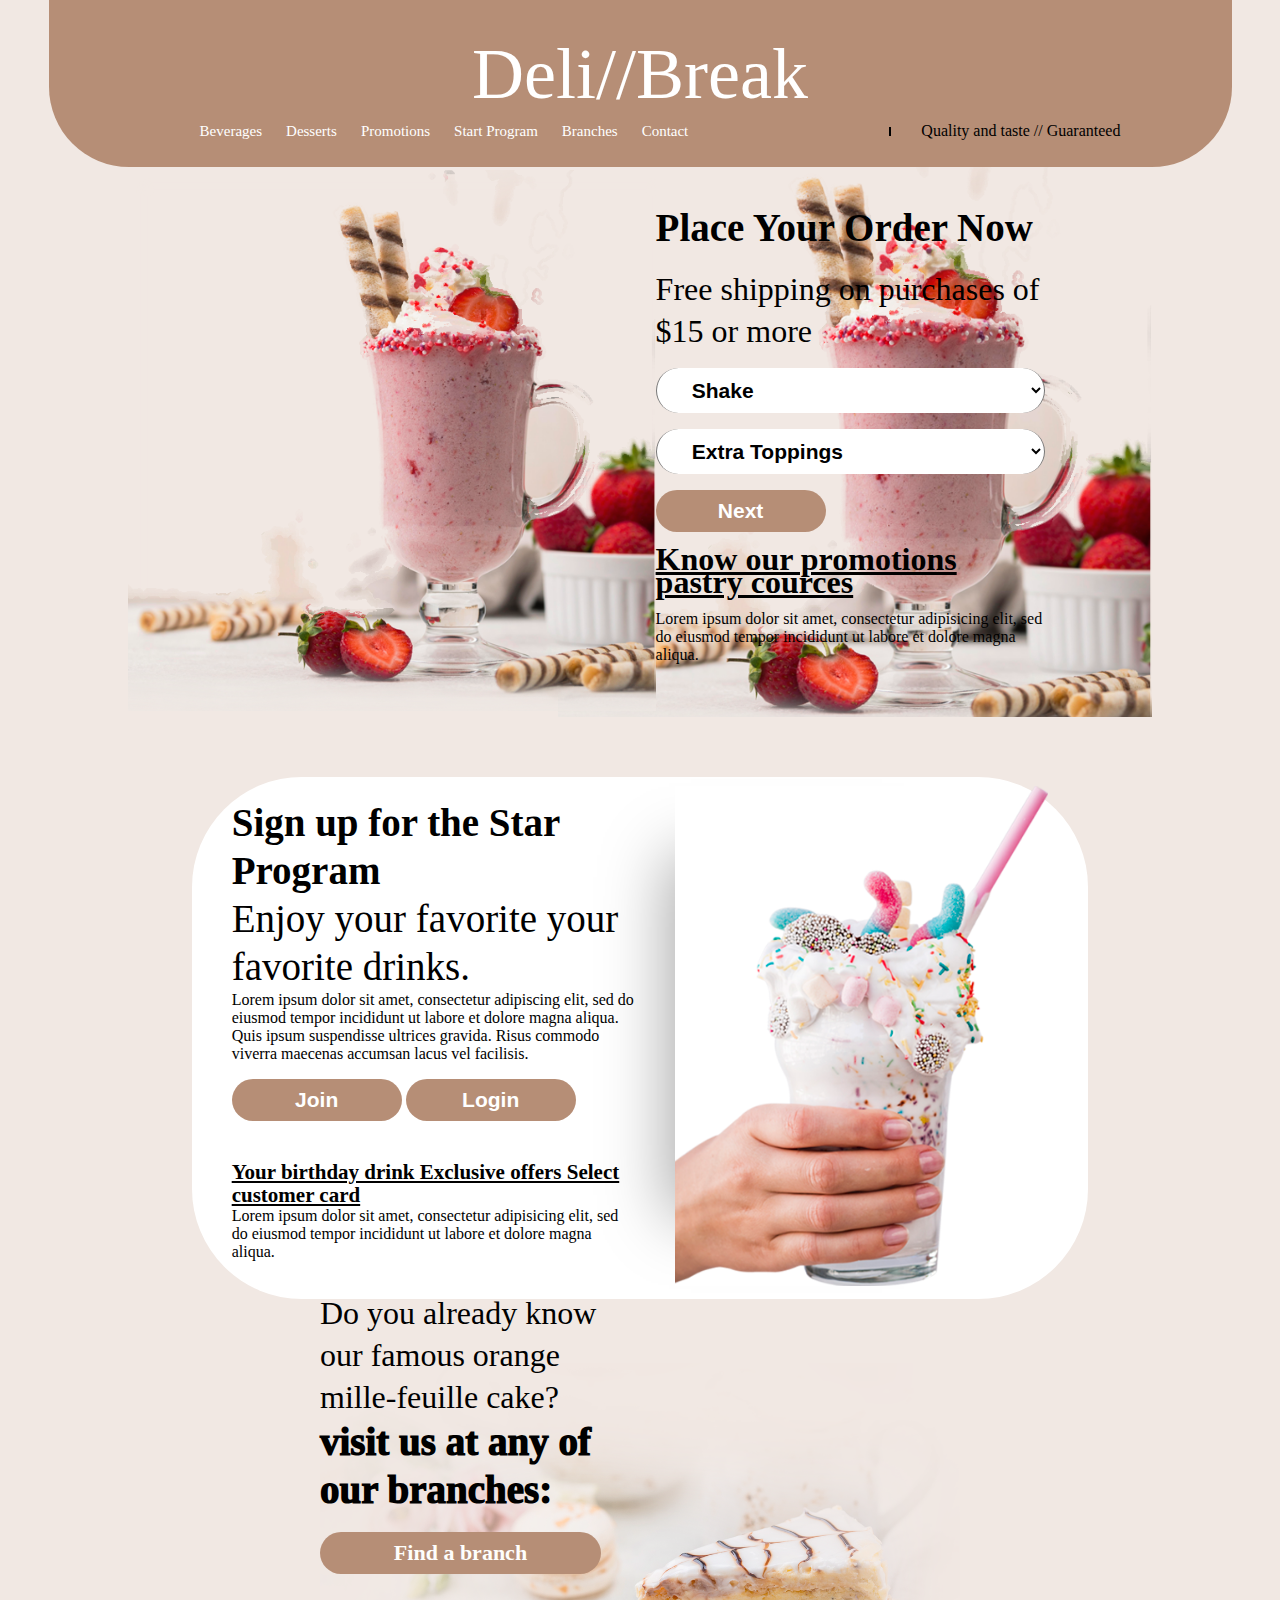
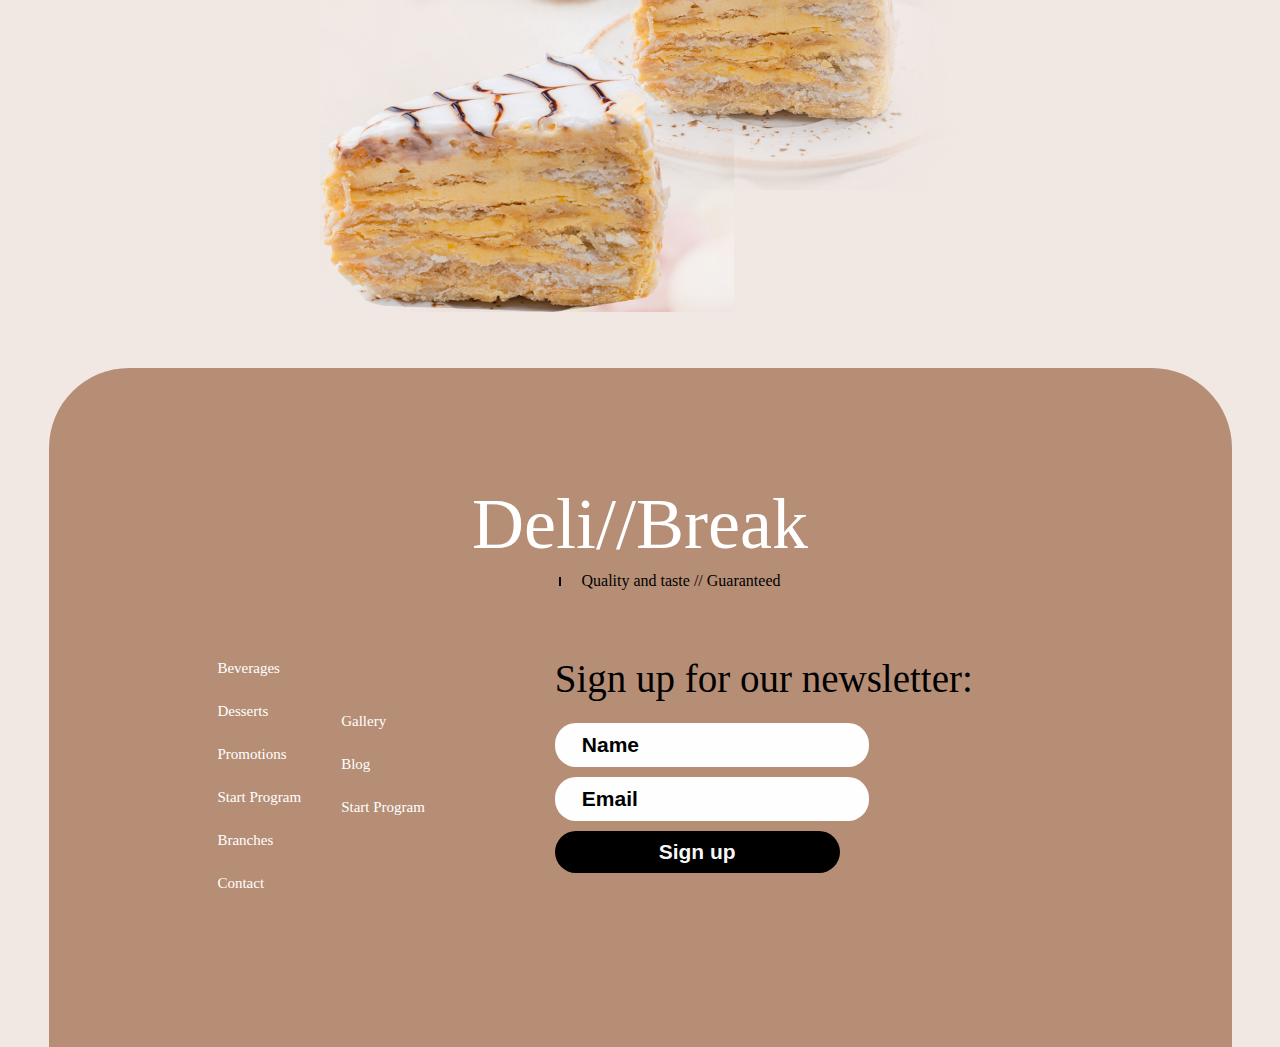
<file: ice-cream.html>
<!DOCTYPE html>
<html>
  <head>
    <meta charset="utf-8" />
    <meta name="viewport" content="width=device-width, initial-scale=1" />
    <title>Deli//Break</title>
    <link rel="stylesheet" type="text/css" href="icecream.css" />
    <link
      rel="stylesheet"
      href="https://cdnjs.cloudflare.com/ajax/libs/font-awesome/6.4.2/css/all.min.css"
      integrity="sha512-z3gLpd7yknf1YoNbCzqRKc4qyor8gaKU1qmn+CShxbuBusANI9QpRohGBreCFkKxLhei6S9CQXFEbbKuqLg0DA=="
      crossorigin="anonymous"
      referrerpolicy="no-referrer"
    />
  </head>
  <body>
    <header class="mainheader">
      <div class="container">
        <h1 class="logo-title">Deli//Break</h1>
      </div>
      <div class="container header-item-2">
        <div>
          <nav>
            <ul class="navigation">
              <li><a class="navigation-text" href="#">Beverages</a></li>
              <li><a class="navigation-text" href="#">Desserts</a></li>
              <li><a class="navigation-text" href="#">Promotions</a></li>
              <li><a class="navigation-text" href="#">Start Program</a></li>
              <li><a class="navigation-text" href="#">Branches</a></li>
              <li><a class="navigation-text" href="#">Contact</a></li>
            </ul>
          </nav>
        </div>
        <div>
          <ul class="social-icons">
            <li><i class="fa-brands fa-square-instagram"></i></li>
            <li><i class="fa-brands fa-square-facebook"></i></li>
            <li><i class="fa-brands fa-square-youtube"></i></li>
            <li><hr id="vertical-hr" /></li>
            <li><span>Quality and taste // Guaranteed</span></li>
          </ul>
        </div>
      </div>
    </header>
    <section class="place-order-section">

      <div class="place-order-text-container">
        <h2 class="place-order-section-text1"><b>Place Your Order Now</b></h2>
      <h2 class="place-order-section-text2">Free shipping on purchases
        of $15 or more</h2>
        <select>
          <option>Shake</option>
        </select>
        <select>
          <option><b>Extra Toppings</b></option>
        </select>
        <input type="submit" name="submit" value="Next" />
        <h3 class="place-order-section-text3">Know our promotions pastry cources</h3>
        <p>
          Lorem ipsum dolor sit amet, consectetur adipisicing elit, sed do
          eiusmod tempor incididunt ut labore et dolore magna aliqua.
        </p>
      </div>
      <div class="place-order-image-container">
        <img class="icecream-img" src="p4.png">
      </div>


      
    </section>
    <section class="star-program">
      <div class="star-program-text">
      <h2 class="star-program-text1">Sign up for the
        Star Program</h2>
      <h2 class="star-program-text2">Enjoy your favorite your
        favorite drinks.</h2>
      <p>
        Lorem ipsum dolor sit amet, consectetur adipiscing elit, sed do eiusmod tempor incididunt ut labore et dolore magna aliqua. Quis ipsum suspendisse ultrices gravida. Risus commodo viverra maecenas accumsan lacus vel facilisis. 
      </p>
      <input type="submit" value="Join" name="Join">
      <input type="submit" value="Login" name="Login">
      <h2 class="star-program-text3">Your birthday drink
        Exclusive offers
        Select customer card</h2>
      <p>Lorem ipsum dolor sit amet, consectetur adipisicing elit, sed do
        eiusmod tempor incididunt ut labore et dolore magna aliqua.</p>
      </div>
      <div >
        <img class="star-program-image"  src="p3.png">
      </div>
    </section>
    <div class="find-branch-section">
    <section class="find-branch">
      <div class="left-container">
      <h2 class="find-branch-text1">
        Do you already know
        our famous orange
        mille-feuille cake?
      </h2>
      <h2 class="find-branch-text2">
        visit us at any of
        our branches:
      </h2>
      <input class="find-branch-button" type="button" value="Find a branch" name="submit">
      </div>
      <div class="right-container">
        <img src="p2-layer.png">
      </div>
    </section>
    </div>
    <div class="footer-section">
    <footer class="footer">
      <div class="container">
        <h1 class="logo-title">Deli//Break</h1>
      </div>
      <div>
        <ul class="footer-quality-taste">
          <li><hr id="vertical-hr" /></li>
          <li><span>Quality and taste // Guaranteed</span></li>
        </ul>
      </div>
      <div class="footer-container">
      <div class="container header-item-2">
        <div class="footer-li1">
          <nav>
            <ul class="navigation-footer">
              <ul class="social-icons">
                <li><i class="fa-brands fa-square-instagram"></i></li>
                <li><i class="fa-brands fa-square-facebook"></i></li>
                <li><i class="fa-brands fa-square-youtube"></i></li>
                </ul>
              <li><a class="navigation-text" href="#">Beverages</a></li>
              <li><a class="navigation-text" href="#">Desserts</a></li>
              <li><a class="navigation-text" href="#">Promotions</a></li>
              <li><a class="navigation-text" href="#">Start Program</a></li>
              <li><a class="navigation-text" href="#">Branches</a></li>
              <li><a class="navigation-text" href="#">Contact</a></li>
            </ul>
          </nav>
        </div>
      <div class="footer-li2">
        <nav>
          <ul class="navigation-footer">
            <li><a class="navigation-text" href="#">Gallery</a></li>
            <li><a class="navigation-text" href="#">Blog</a></li>
            <li><a class="navigation-text" href="#">Start Program</a></li>
            </ul>
        </nav>
      </div>
      </div>
      <div class="footer-signup-form">
        <h2>Sign up for our newsletter:</h2>
        <input class="footer-text-field1" type="text" name="Name" value="Name">
        <input class="footer-text-field2" type="text" name="Email" value="Email">
        <input class="footer-signup-button" type="button" name="Signup" value="Sign up">
      </div>
      </div>
    </footer>
    </div>
  </body>
</html>
</file>
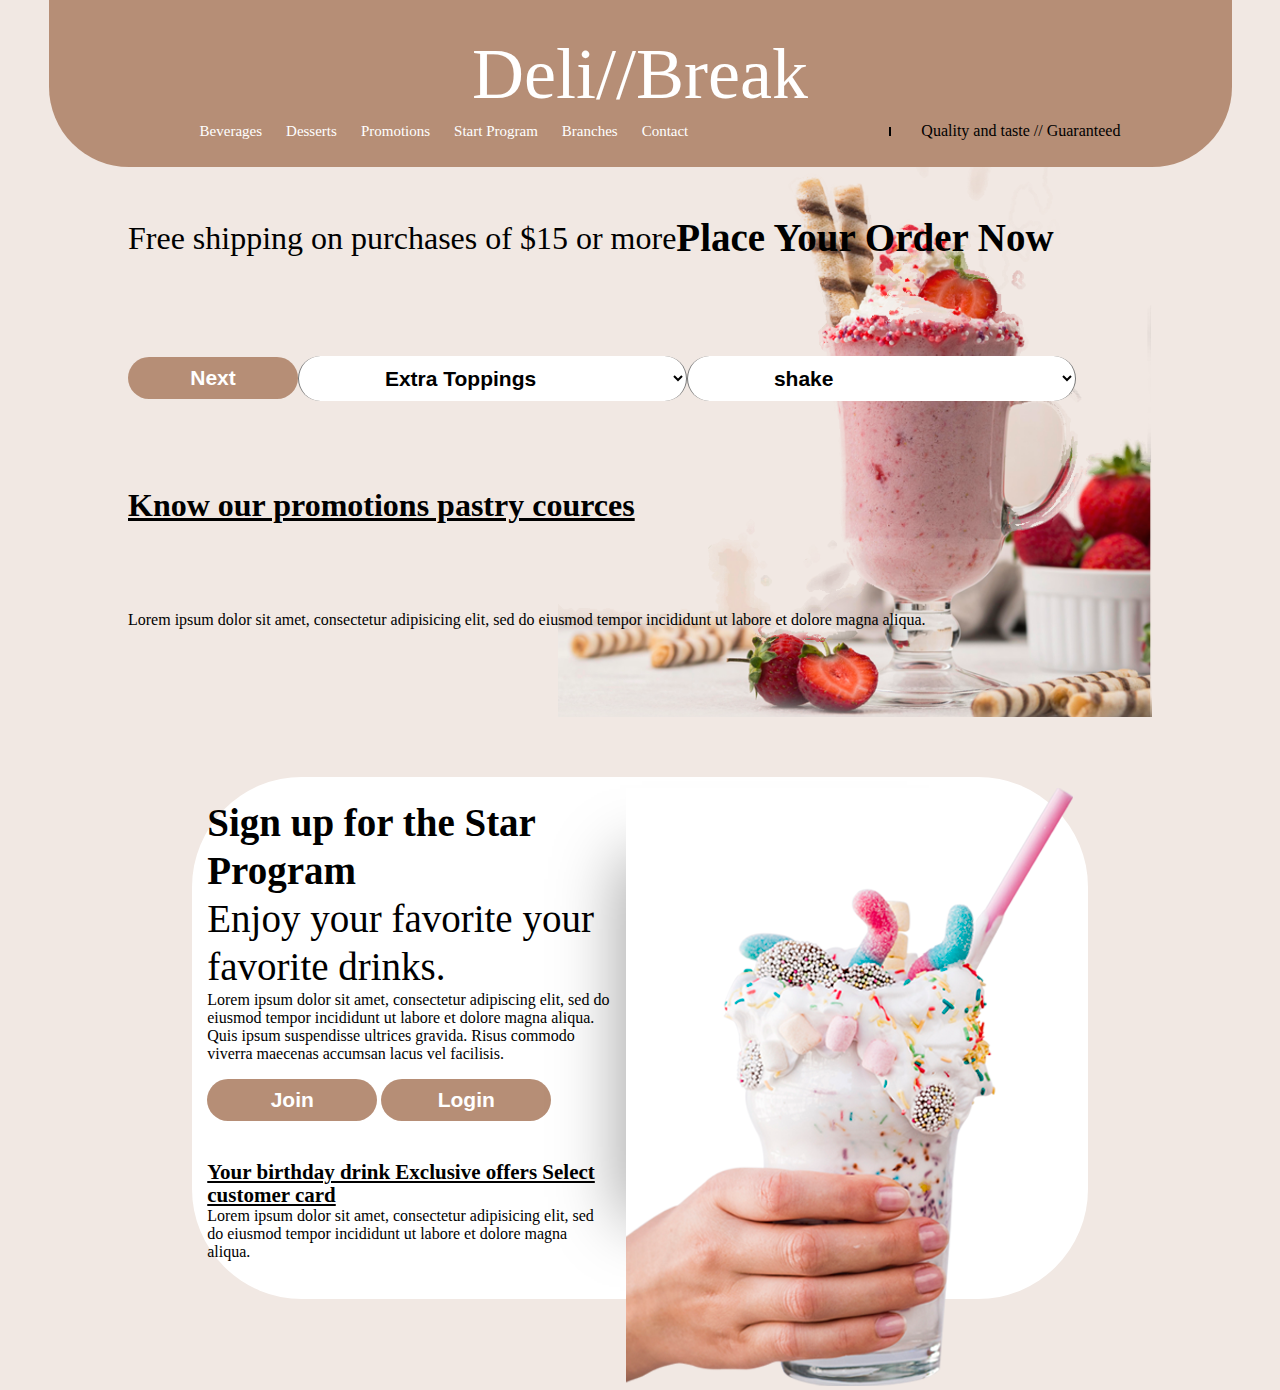
<file: new ice cream.html>
<!DOCTYPE html>
<html>
  <head>
    <meta charset="utf-8" />
    <meta name="viewport" content="width=device-width, initial-scale=1" />
    <title>Deli//Break</title>
    <link rel="stylesheet" type="text/css" href="icecream.css" />
    <link
      rel="stylesheet"
      href="https://cdnjs.cloudflare.com/ajax/libs/font-awesome/6.4.2/css/all.min.css"
      integrity="sha512-z3gLpd7yknf1YoNbCzqRKc4qyor8gaKU1qmn+CShxbuBusANI9QpRohGBreCFkKxLhei6S9CQXFEbbKuqLg0DA=="
      crossorigin="anonymous"
      referrerpolicy="no-referrer"
    />
  </head>
  <body>
    <header class="mainheader">
      <div class="container">
        <h1 class="logo-title">Deli//Break</h1>
      </div>
      <div class="container header-item-2">
        <div>
          <nav>
            <ul class="navigation">
              <li><a class="navigation-text" href="#">Beverages</a></li>
              <li><a class="navigation-text" href="#">Desserts</a></li>
              <li><a class="navigation-text" href="#">Promotions</a></li>
              <li><a class="navigation-text" href="#">Start Program</a></li>
              <li><a class="navigation-text" href="#">Branches</a></li>
              <li><a class="navigation-text" href="#">Contact</a></li>
            </ul>
          </nav>
        </div>
        <div>
          <ul class="social-icons">
            <li><i class="fa-brands fa-square-instagram"></i></li>
            <li><i class="fa-brands fa-square-facebook"></i></li>
            <li><i class="fa-brands fa-square-youtube"></i></li>
            <li><hr id="vertical-hr" /></li>
            <li><span>Quality and taste // Guaranteed</span></li>
          </ul>
        </div>
      </div>
    </header>
    <section class="place-order-section">
      <h2 class="place-order-section-text1"><b>Place Your Order Now</b></h2>
      <h2 class="place-order-section-text2">Free shipping on purchases
        of $15 or more</h2>
        <select>
          <option><b>shake</b></option>
        </select>
        <br /><br />
        <select>
          <option><b>Extra Toppings</b></option>
        </select><br><br>
        <input type="submit" name="submit" value="Next" />
        <h3 class="place-order-section-text3">Know our promotions pastry cources</h3>
        <p>
          Lorem ipsum dolor sit amet, consectetur adipisicing elit, sed do
          eiusmod tempor incididunt ut labore et dolore magna aliqua.
        </p>
    </section>
    <section class="star-program">
      <div class="star-program-text">
      <h2 class="star-program-text1">Sign up for the
        Star Program</h2>
      <h2 class="star-program-text2">Enjoy your favorite your
        favorite drinks.</h2>
      <p>
        Lorem ipsum dolor sit amet, consectetur adipiscing elit, sed do eiusmod tempor incididunt ut labore et dolore magna aliqua. Quis ipsum suspendisse ultrices gravida. Risus commodo viverra maecenas accumsan lacus vel facilisis. 
      </p>
      <input type="submit" value="Join" name="Join">
      <input type="submit" value="Login" name="Login">
      <h2 class="star-program-text3">Your birthday drink
        Exclusive offers
        Select customer card</h2>
      <p>Lorem ipsum dolor sit amet, consectetur adipisicing elit, sed do
        eiusmod tempor incididunt ut labore et dolore magna aliqua.</p>
      </div>
      <div class="star-program-image">
        <img src="p3.png">
      </div>
    </section>
  </body>
</html>
</file>
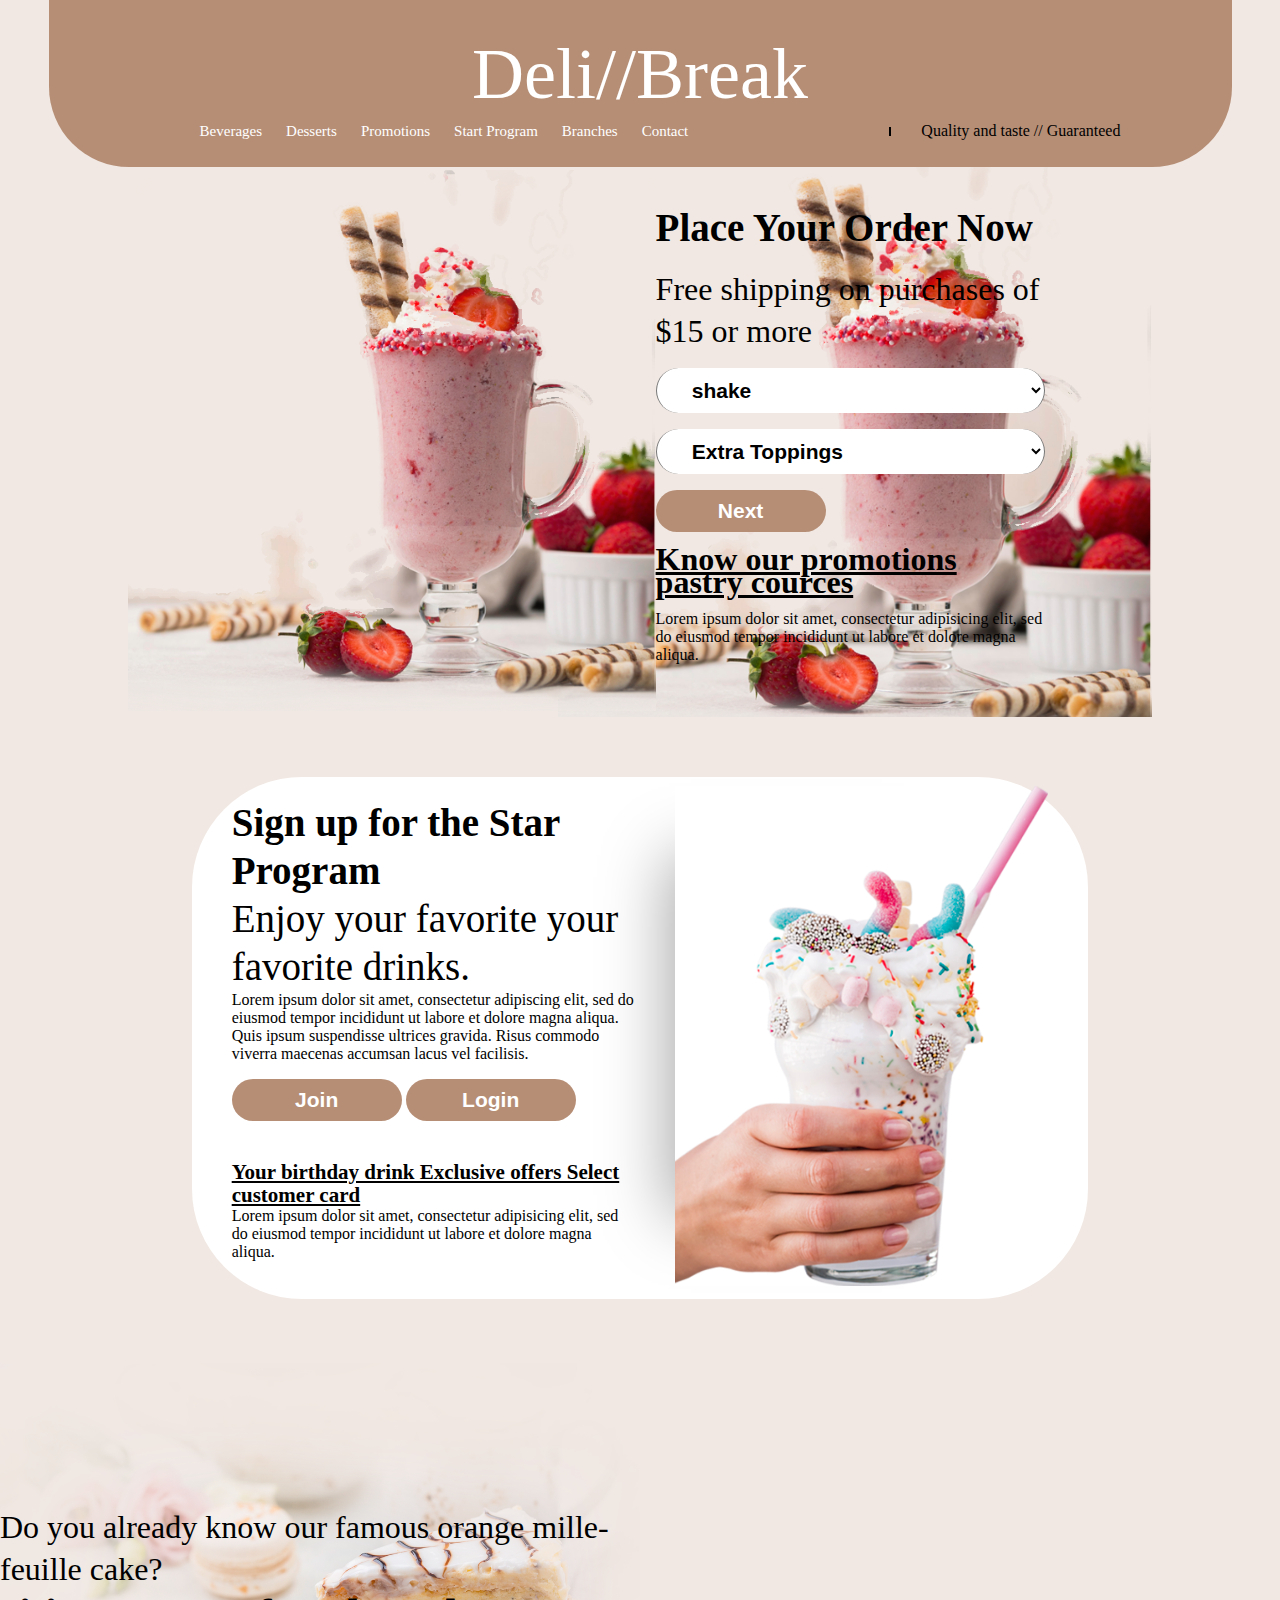
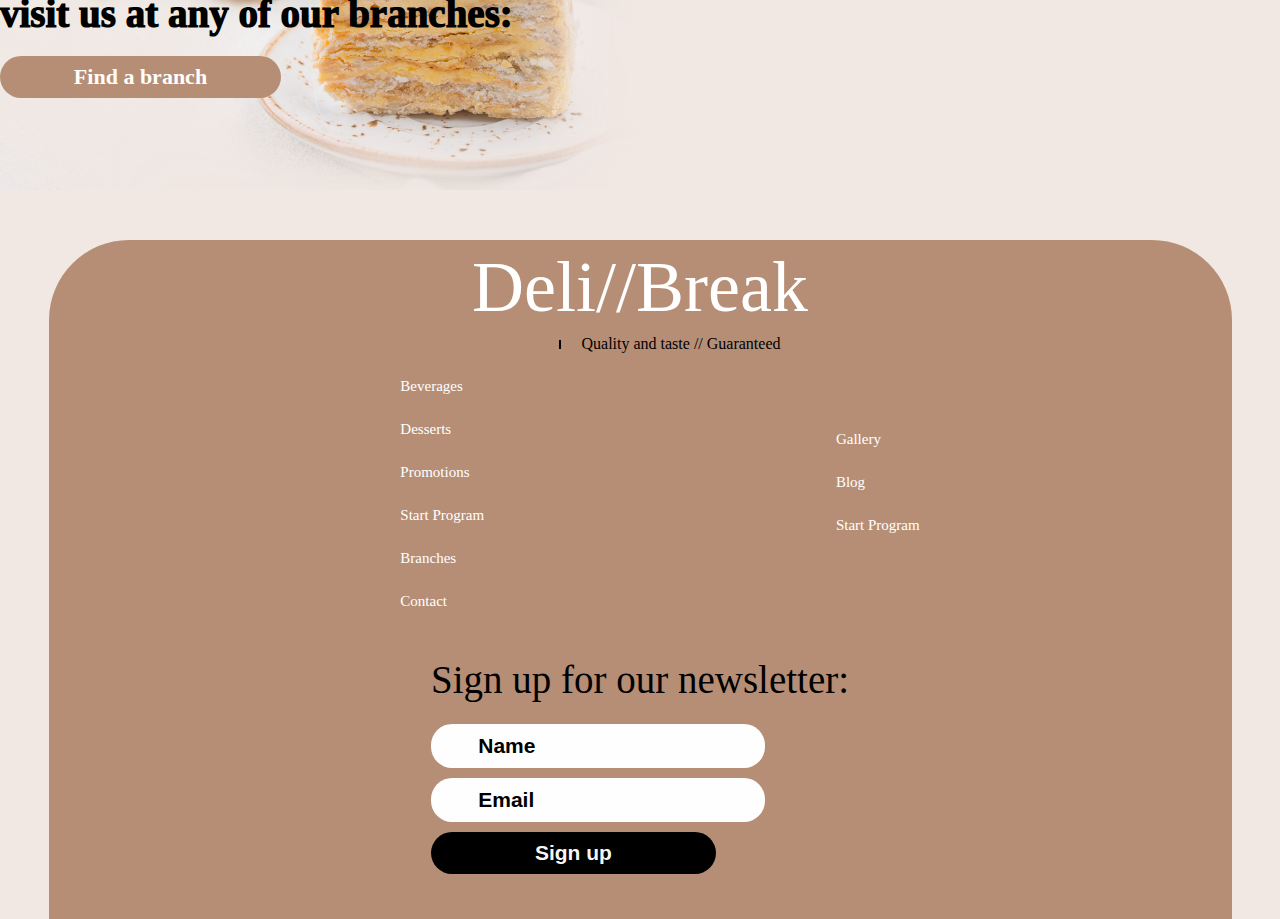
<file: new-ice-cream.html>
<!DOCTYPE html>
<html>
  <head>
    <meta charset="utf-8" />
    <meta name="viewport" content="width=device-width, initial-scale=1" />
    <title>Deli//Break</title>
    <link rel="stylesheet" type="text/css" href="icecream.css" />
    <link
      rel="stylesheet"
      href="https://cdnjs.cloudflare.com/ajax/libs/font-awesome/6.4.2/css/all.min.css"
      integrity="sha512-z3gLpd7yknf1YoNbCzqRKc4qyor8gaKU1qmn+CShxbuBusANI9QpRohGBreCFkKxLhei6S9CQXFEbbKuqLg0DA=="
      crossorigin="anonymous"
      referrerpolicy="no-referrer"
    />
  </head>
  <body>
    <header class="mainheader">
      <div class="container">
        <h1 class="logo-title">Deli//Break</h1>
      </div>
      <div class="container header-item-2">
        <div>
          <nav>
            <ul class="navigation">
              <li><a class="navigation-text" href="#">Beverages</a></li>
              <li><a class="navigation-text" href="#">Desserts</a></li>
              <li><a class="navigation-text" href="#">Promotions</a></li>
              <li><a class="navigation-text" href="#">Start Program</a></li>
              <li><a class="navigation-text" href="#">Branches</a></li>
              <li><a class="navigation-text" href="#">Contact</a></li>
            </ul>
          </nav>
        </div>
        <div>
          <ul class="social-icons">
            <li><i class="fa-brands fa-square-instagram"></i></li>
            <li><i class="fa-brands fa-square-facebook"></i></li>
            <li><i class="fa-brands fa-square-youtube"></i></li>
            <li><hr id="vertical-hr" /></li>
            <li><span>Quality and taste // Guaranteed</span></li>
          </ul>
        </div>
      </div>
    </header>
    <section class="place-order-section">

      <div class="place-order-text-container">
        <h2 class="place-order-section-text1"><b>Place Your Order Now</b></h2>
      <h2 class="place-order-section-text2">Free shipping on purchases
        of $15 or more</h2>
        <select>
          <option><b>shake</b></option>
        </select>
        <select>
          <option><b>Extra Toppings</b></option>
        </select>
        <input type="submit" name="submit" value="Next" />
        <h3 class="place-order-section-text3">Know our promotions pastry cources</h3>
        <p>
          Lorem ipsum dolor sit amet, consectetur adipisicing elit, sed do
          eiusmod tempor incididunt ut labore et dolore magna aliqua.
        </p>
      </div>
      <div class="place-order-image-container">
        <img class="icecream-img" src="p4.png">
      </div>


      
    </section>
    <section class="star-program">
      <div class="star-program-text">
      <h2 class="star-program-text1">Sign up for the
        Star Program</h2>
      <h2 class="star-program-text2">Enjoy your favorite your
        favorite drinks.</h2>
      <p>
        Lorem ipsum dolor sit amet, consectetur adipiscing elit, sed do eiusmod tempor incididunt ut labore et dolore magna aliqua. Quis ipsum suspendisse ultrices gravida. Risus commodo viverra maecenas accumsan lacus vel facilisis. 
      </p>
      <input type="submit" value="Join" name="Join">
      <input type="submit" value="Login" name="Login">
      <h2 class="star-program-text3">Your birthday drink
        Exclusive offers
        Select customer card</h2>
      <p>Lorem ipsum dolor sit amet, consectetur adipisicing elit, sed do
        eiusmod tempor incididunt ut labore et dolore magna aliqua.</p>
      </div>
      <div >
        <img class="star-program-image"  src="p3.png">
      </div>
    </section>
    <section class="find-branch">
      
      <h2 class="find-branch-text1">
        Do you already know
        our famous orange
        mille-feuille cake?
      </h2>
      <h2 class="find-branch-text2">
        visit us at any of
        our branches:
      </h2>
      <input class="find-branch-button" type="button" value="Find a branch" name="submit">
    </section>
    <footer class="footer">
      <div class="container">
        <h1 class="logo-title">Deli//Break</h1>
      </div>
      <div>
        <ul class="footer-quality-taste">
          <li><hr id="vertical-hr" /></li>
          <li><span>Quality and taste // Guaranteed</span></li>
        </ul>
      </div>
      <div class="container header-item-2">
        <div class="footer-li1">
          <nav>
            <ul class="navigation-footer">
              <ul class="social-icons">
                <li><i class="fa-brands fa-square-instagram"></i></li>
                <li><i class="fa-brands fa-square-facebook"></i></li>
                <li><i class="fa-brands fa-square-youtube"></i></li>
                </ul>
              <li><a class="navigation-text" href="#">Beverages</a></li>
              <li><a class="navigation-text" href="#">Desserts</a></li>
              <li><a class="navigation-text" href="#">Promotions</a></li>
              <li><a class="navigation-text" href="#">Start Program</a></li>
              <li><a class="navigation-text" href="#">Branches</a></li>
              <li><a class="navigation-text" href="#">Contact</a></li>
            </ul>
          </nav>
        </div>
      <div>
        <nav>
          <ul class="navigation-footer">
            <li><a class="navigation-text" href="#">Gallery</a></li>
            <li><a class="navigation-text" href="#">Blog</a></li>
            <li><a class="navigation-text" href="#">Start Program</a></li>
            </ul>
        </nav>
      </div>
      </div>
      <div class="footer-signup-form">
        <h2>Sign up for our newsletter:</h2>
        <input class="footer-text-field1" type="text" name="Name" value="Name">
        <input class="footer-text-field2" type="text" name="Email" value="Email">
        <input class="footer-signup-button" type="button" name="Signup" value="Sign up">
      </div>
    </footer>
  </body>
</html>
</file>
<file: icecream.css>
* {
  margin: 0;
}
body {
  background-color: #f1e8e3;
}
/* ______________header style__________ */

div .mainheader {
  background-image: url("p4.png");
  position: relative;
}
header.mainheader {
  display: flex;
  align-items: stretch;
  width: 1183px;
  height: 167px;
  border-radius: 0px 0px 80px 80px;
  background-color: #b68e76;
  justify-content: center;
  margin-left: 153px;
  margin: 0px auto;
  flex-direction: column;
}
.navigation-text {
  font-size: 15px;
  letter-spacing: 0px;
  line-height: 19px;
  color: #ffffff;
  font-weight: 500;
  font-family: "Roboto Slab";
  text-decoration: none;
}
ul.navigation {
  display: flex;
  gap: 24px;
  justify-content: space-evenly;
  align-items: center;
  list-style-type: none;
}
ul.social-icons {
  display: flex;
  gap: 10px;
  list-style-type: none;
  align-items: center;
}
hr#vertical-hr {
  height: 7px;
  border: 1px solid #000;
  margin: 0px 20px;
}
.container {
  display: flex;
  align-items: center;

  justify-content: space-evenly;
}
/* .container.header-item-2 {
  gap: 50px;
} */
select {
  padding-left: 8%;
  width: 389px;
  height: 45px;
  font-weight: 600;
  font-size: 21px;
  border-block: none;
  border-radius: 23px;
  background-color: #ffffff;
}

input {
  width: 170px;
  height: 42px;
  font-weight: bold;
  font-size: 21px;
  border: none;
  color: white;
  border-radius: 21px;
  background-color: #b68e76;
  text-decoration-line: none;
}

h2 {
  font-size: 32px;
  letter-spacing: 0px;
  line-height: 42px;
  color: #6e6a68;
  font-weight: 250;
  font-family: "Roboto Slab";
}

h1 {
  font-size: 72px;
  letter-spacing: 0px;
  line-height: 95px;
  color: #ffffff;
  font-weight: 400;
  font-family: "Roboto Slab";
  text-align: center;
}

.ul1 {
  font-size: 25px;
  letter-spacing: 0px;
  line-height: 33px;
  text-decoration: underline;
  color: #000000;
  font-weight: 400;
  font-family: "Roboto Slab";
}

div .box1 {
  width: 350px;
  height: 350px;
  border-top-left-radius: 20px;
  border-bottom-left-radius: 20px;
  background-color: #ffffff;
  position: absolute;
  right: 10px;
}

.box1 text {
  margin: 10%;
  font-size: 19px;
  letter-spacing: 0px;
  line-height: 23px;
  font-weight: 500;
  background-color: #fff;
  font-family: "Roboto Slab";
}

.box1 center {
  background-color: #fff;
}

.box1 .i1 {
  background-color: #fff;
}

.box1 .i2 {
  background-color: #fff;
}

.box1 .i1 a {
  text-decoration-line: none;
  background-color: #fff;
}

.box1 .i2 a {
  text-decoration-line: none;
  background-color: #fff;
}

.b1 {
  width: 20px;
  height: 20px;
  border-top-left-radius: 21px;
  border-bottom-left-radius: 21px;
  background-color: #b68e76;
}

.b2 {
  width: 20px;
  height: 20px;
  border-top-right-radius: 21px;
  border-bottom-right-radius: 21px;
  background-color: #b68e76;
}

.box1 img {
  width: 50px;
  height: 50px;
  background-color: #fff;
}

div .box2 .c1 {
  width: 500px;
  height: 500px;
  border-radius: 20px;
  background-color: #ffffff;
  text-decoration-line: none;
  background-image: url("p3.png");
  margin: 30px;
}
p {
  text-decoration-line: none;
}
h2 {
  font-size: 39px;
  letter-spacing: 0px;
  line-height: 48px;
  color: #000000;
  font-weight: 500;
  font-family: "Roboto Slab";
}
.star-program-text1{
  font-size: 39px;
  font-weight: bold;
  letter-spacing: 0px;
  line-height: 48px;
  color: #000000;
  font-weight: 400;
  font-weight: 600;
  font-family: "Roboto Slab";
}
.star-program-text3 {
  font-size: 21px;
  /* font-weight: 400; */
  margin-top: 10%;
  letter-spacing: 0px;
  line-height: 23px;
  text-decoration: underline;
  color: #000000;
  font-weight: 600;
  font-family: "Roboto Slab";
  float: left;
}
.child1-text2 {
  font-size: 32px;
  letter-spacing: 0px;
  line-height: 42px;
  color: #000000;
  font-weight: 250;
  font-family: "Roboto Slab";
}
p {
  text-decoration-line: none;
  margin-bottom: 4%;
}


/* order section css  */

section.place-order-section {
  height: 550px;
  width: 80%;
  margin: auto;
  flex-basis: 50%;
  background-image: url(p4.png);
  background-repeat: no-repeat;
  background-position: right;
  background-size: 594px;
  display: flex;
  flex-direction: row-reverse;
  justify-content: flex-end;
  align-items: center;
  flex-wrap: wrap;
}
img.icecream-img {
  height: 541px;
  box-shadow: 8px 8px 8px 8px #f1e8e3 inset;
}

.place-order-text-container {
  height: 550px;
  display: flex;
  flex-basis: 28%;
  flex-direction: column;
  gap: 16px;
  flex-wrap: nowrap;
  justify-content: center;
  align-items: flex-start;
}
/* --- section */
.place-order-section-text1 {
  font-size: 39px;
  letter-spacing: 0px;
  line-height: 48px;
  color: #000000;
  font-weight: 500;
  font-family: "Roboto Slab";
}

.place-order-section-text2 {
  font-size: 32px;
letter-spacing: 0px;
line-height: 42px;
color: #000000;
font-weight: 250;
font-family: "Roboto Slab";
}

.place-order-section-text3 {
  font-size: 32px;
  /* font-weight: 400; */
  letter-spacing: 0px;
  line-height: 23px;
  text-decoration: underline;
  color: #000000;
  font-weight: 600;
  font-family: "Roboto Slab";
  float: left;
}

.star-program {
  width: 70%;
  margin: auto;
  margin-top: 60px;
  height: 522px;
  border-radius: 110px;
  background-color: #ffffff;
  display: flex;
  flex-direction: row;
  align-items: center;
  justify-content: space-evenly;
}
.relative {
  position: relative;
}

.star-program-image {
  height: 500px;
  box-shadow: -75px 0px 63px -69px #00000059;
}
.star-program-text {
  width: 45%;
}
input.find-branch-button {
  width: 281px;
  font-size: 22px;
  margin-top: 18px;
  color: #fefefc;
  font-weight: 700;
  font-family: "Roboto Slab";
  border-block: none;
}

h2.find-branch-text2 {
  font-size: 39px;
  letter-spacing: 0px;
  line-height: 48px;
  color: #000000;
  font-weight: 1000;
  font-family: "Roboto Slab";
}
h2.find-branch-text1 {
  font-size: 32px;
  letter-spacing: 0px;
  line-height: 42px;
  color: #000000;
  font-weight: 250;
  font-family: "Roboto Slab";
}
section.find-branch {
  margin-top: 10%;
  width: 70%;
  height: 477px;
  display: flex;
  /* height: max-content; */
  background-image: url("p2.png");
  background-repeat: no-repeat;
  background-size: contain;
  /* height: auto; */
  /* flex-wrap: nowrap; */
  /* align-items: flex-start; */
  flex-direction: row;
  align-content: center;
}
footer {
  display: flex;
  align-items: stretch;
  width: 1183px;
  height: 679px;
  border-radius: 80px 80px 0px 0px;
  background-color: #b68e76;
  justify-content: center;
  margin-left: 153px;
  margin: 0px auto;
  flex-direction: column;
}
.footer-signup-button {
  height: 42px;
  width: 285px;
  color: #fefefefe;
  font-weight: 700;
  margin-top: 10px;
  border-radius: 21px;
  background-color: #000;
  text-decoration-line: none;
}
.footer-text-field1 {
  width: 285px;
  height: 42px;
  border: none;
  color: black;
  padding-left: 4%;
  margin-top: 20px;
  /* font-weight: 700; */
  font-weight: 700;
  border-radius: 21px;
  background-color: #fefefe;
  text-decoration-line: none;
}
.footer-text-field2 {
  width: 285px;
  height: 42px;
  border: none;
  padding-left: 4%;
  color: #000;
  margin-top: 10px;
  /* font-weight: 700; */
  font-weight: 700;
  border-radius: 21px;
  background-color: #fefefe;
  text-decoration-line: none;
}
.navigation-footer {
  display: flex;
  gap: 24px;
  /* justify-content: space-evenly; */
  /* align-items: flex-start; */
  list-style-type: none;
  flex-direction: column;
}
.footer-quality-taste {
  display: flex;
  /* gap: 10px; */
  list-style-type: none;
  align-items: center;
  justify-content: center;
}
.footer-container {
  display: flex;
  justify-content: center;
  padding: 45px;
  flex-wrap: wrap;
}
.footer-signup-form {
  flex-basis: 62%;
  display: flex;
  flex-direction: column;
  align-content: center;
  flex-wrap: wrap;
  justify-content: center;
  align-items: flex-start;
}
.container {
  display: flex;
  align-items: center;
  justify-content: space-evenly;
  flex-direction: row;
}
.footer-section {
  margin-top: 128px;
}
section.find-branch {
  margin-top: 5%;
  width: 50%;
  height: 477px;
  display: flex;
  /* height: max-content; */
  background-image: url("p2.png");
  background-repeat: no-repeat;
  background-size: contain;
  /* height: auto; */
  flex-wrap: wrap;
  align-items: center;
  flex-direction: row;
  align-content: center;
  justify-content: space-between;
}
.right-container {
  display: flex;
  flex-direction: row;
  justify-content: center;
  flex-wrap: wrap;
  align-items: center;
  background-image: url(p2.png);
}
.right-container img {
  margin-top: 74px;
  /* margin-left: -58px; */
  margin-right: 63px;
  width: 351px;
  height: 264px;
}
.left-container {
  display: flex;
  flex-basis: 26%;
  flex-direction: column;
  justify-content: flex-end;
  align-content: space-around;
  align-items: flex-end;
}
.find-branch-section {
  display: flex;
  justify-content: center;
}
</file>
